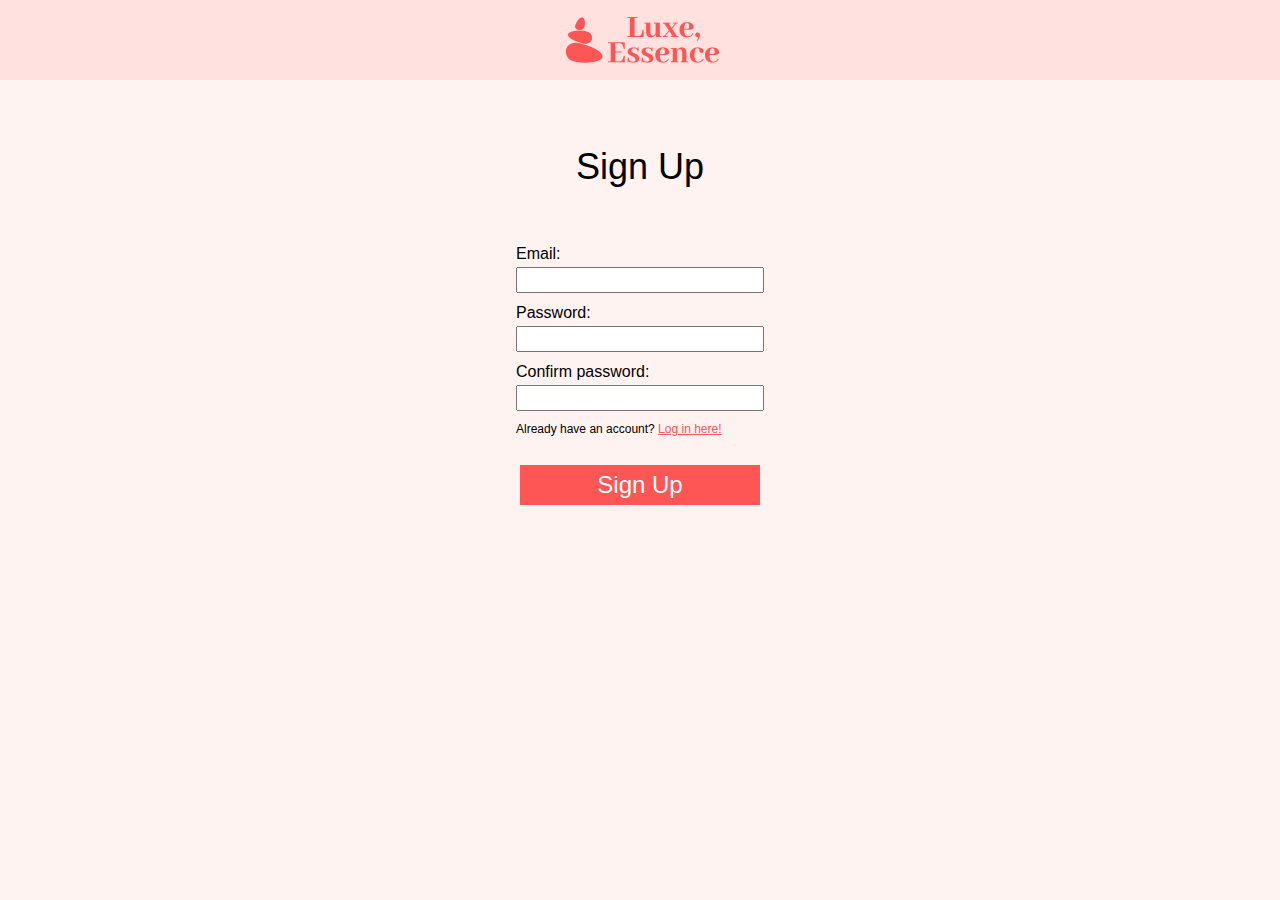
<file: index.html>
<!DOCTYPE html>
<html lang="en">
<head>
<title>check out</title>
<meta charset="utf-8">
<link rel="stylesheet" href="external.css">
<script type="text/javascript" src="js_files/validateSignup.js"></script>
</head>

<body>
		<header>
            <a href="homepage.php" ><img src="assets/logo.png" id = "headerlogo"></a>
            
        </header>

<p style="text-align:center; font-size:36px; padding-top:30px">
Sign Up
</p>
<br>

<form action="signupInfoRecord.php" method="post">
<table>
	<tr>
		<td style="text-align:left;">Email:</td>
	</tr>
	<tr>
		<td style="text-align:left;">
		<input required type="text" name="email"  id="email" style="width:240px; height: 20px" onchange="validateEmail();">
		<p id="invalidemail" class= "invalidtext" style="display:none">Invalid Email...</p>
		</td>
	</tr>
	
	<tr>
		<td style="text-align:left;padding-top:8px">Password:</td>
	</tr>
	<tr>
		<td style="text-align:left;">
		<input required type="password" name="password"  id="password" style="width:240px; height: 20px" onchange="validatePassword();">
		<p id="invalidpassword" class= "invalidtext" style="display:none">Password should be 6 characters or more!</p>
		</td>
	</tr>
	<tr>
		<td style="text-align:left;padding-top:8px">Confirm password:</td>
	</tr>
	<tr>
		<td style="text-align:left;">
		<input required type="password" name="confirm_password"  id="confirm_password" style="width:240px; height: 20px" onchange="confirmPassword();">
		<p id="invalid_confirm_password" class= "invalidtext" style="display:none">Confirm password does not match!</p>
		</td>
	</tr>
	
	<tr>
		<td style="font-size:12px;padding-top:8px">
		Already have an account? <a href="validateLogin.php" style="color: #FE5654;">Log in here!</a>
		</td>
	</tr>
</table>

<div style="text-align:center;margin-top: 20px;">
<button type="submit" name="submit" class="button" style = "font-size: 24px;width: 240px;height: 40px" onclick="signUpValidation();">Sign Up</button>
</div>
</form>
</body>
</html>
</file>
<file: external.css>
body {
		background-color: #FFF3F2;
		font-size: 16px;
		font-family:Arial;
		
		margin: 0px;
	
}


header{
    height: 80px;
    background-color: #FFE2E0;
    

}

#headerlogo{
    display: block;
    margin-left: auto;
    margin-right: auto;
    padding-top: 10px;
    height: 60px; 
}

#icon{
    width: 40px;
    height: 40px;
}
#outer_wrapper { 
		   background-color: #FFF3F2; 
		   /* height: 100%;   */
		   margin: 0px auto;
		   margin-bottom: 100px;
		   overflow-y: scroll;
           min-width:800px;
		   
		 
} 

#outer_wrapper::-webkit-scrollbar {
    display: none;
}

#inner_wrapper { 
		   width: 60%;
		   margin: auto;
			margin-top: 24px;
} 

#leftcolumn { float: left;
	          width: 483px;
} 

#rightcolumn { 
			   width: 34%;
			   float:right;
			   margin-top: 38px;
               background-color: #ffffff;
			 
} 

.content {
			background-color: #ffffff;
			padding: 8px 16px 0px 16px; 
			height:128px;
} 

#floatleft { 
			padding-left: 16px;
            float: left;
}
#truncateLongTexts {
    width: 150px;
    white-space: nowrap;
    overflow: hidden;
    text-overflow: ellipsis; 
	display:inline-block
}
table{
	border: 0px; 
	width: 240px; 
	margin: auto;
}

.button {
  background-color: #FE5654; 
  border: none;
  color: white;
  text-align: center;
  text-decoration: none;
  /* display: inline-block; */
  font-size: 30px;
  margin: 6px 4px;
  cursor: pointer;
  width: 235px;


}


.invalidtext{
	font-size: small;
	font-family: Arial;
	color: #ff0000;
	line-height:0cm;
	margin-top: 10px;
	margin-bottom: 15px;

}
.radio-toolbar {
  margin: 10px;
}

.radio-toolbar input[type="radio"] {
  opacity: 0;
  position: fixed;
  width: 0;
  
}

.radio-toolbar label {
    display: inline-block;
    background-color: #fff;
    padding: 10px 31px;
    font-family: sans-serif, Arial;
    font-size: 16px;


}

.radio-toolbar label:hover {
  background-color: #ffa7a6;
}

.radio-toolbar input[type="radio"]:checked + label {
    background-color: #FE5654;

}

nav ul { list-style-type: none;
}
nav a {text-decoration: none;
}
a:link{
color: #000000;
}
a:visited{
color: #000000;
}

a:active{
color: #000000;
}
</file>
